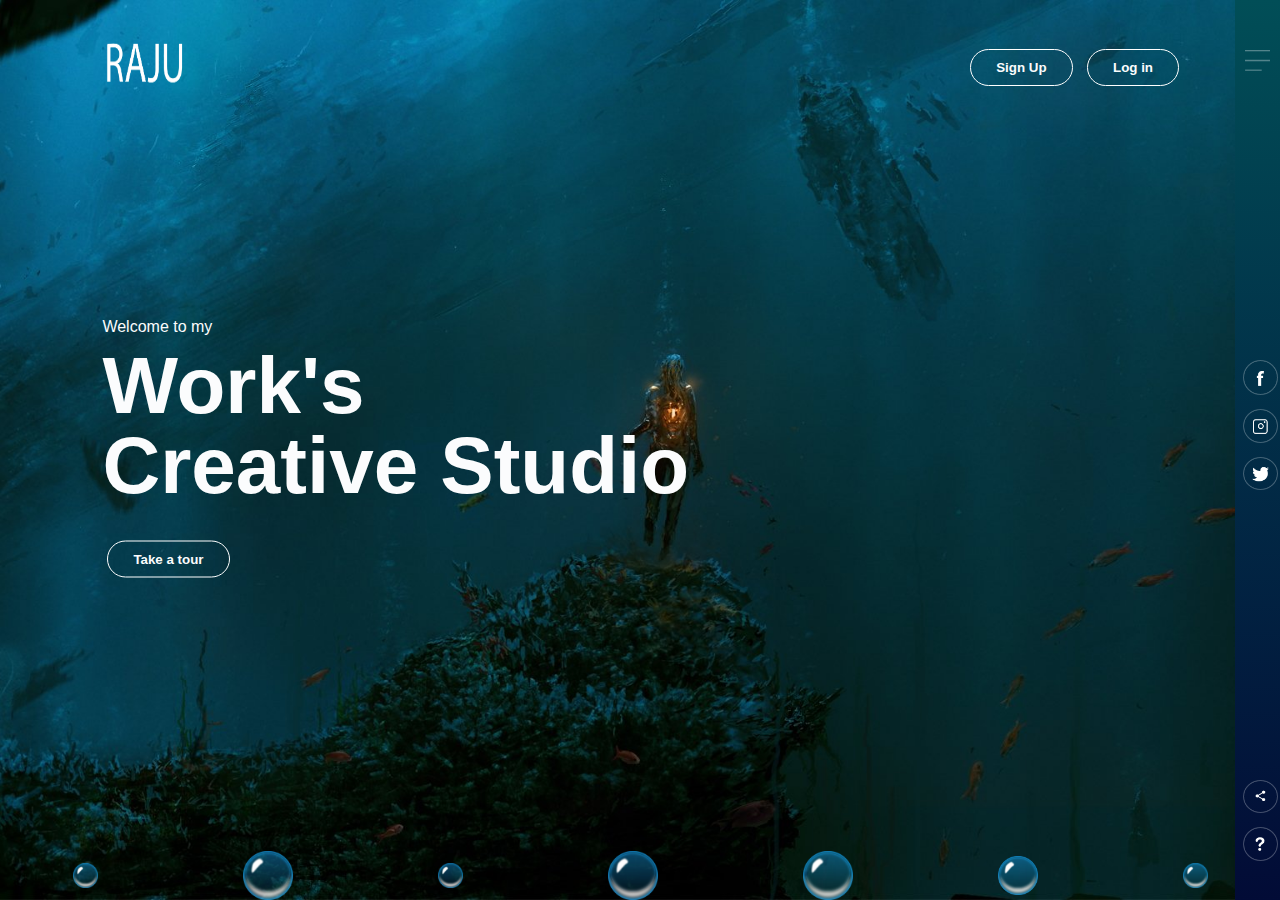
<file: portfolio template -1/index.html>
<!DOCTYPE html>
<html lang="en">
<head>
    <meta charset="UTF-8">
    <meta http-equiv="X-UA-Compatible" content="IE=edge">
    <meta name="viewport" content="width=device-width, initial-scale=1.0">
    <link rel="stylesheet" href="style.css">
    <title>TH-RAJU</title>
</head>
<body>
    <div class="hero">
        <div class="navbar">
            <img src="img/raj.png" class="logo"> 
            <div class="button">
                <button type="button">Sign Up</button>
                <button type="button">Log in</button>
             </div> 
        </div>
        <div class="content">
            <p>Welcome to my</p>
            <h1>Work's <br> Creative Studio</h1>
            <button type ="button">Take a tour</button>
        </div>
        <div class="side-bar">
            <img src="img/menu.png" class="menu" alt="">

            <div class="social-link">
                <img src="img/fb.png">
                <img src="img/ig.png">
                <img src="img/tw.png">
            </div>
            <div class="useful-link">
                <img src="img/share.png">
                <img src="img/info.png">
                
            </div>
        </div>

        <div class="bubbles">
            <img src="img/bubble.png">
            <img src="img/bubble.png">
            <img src="img/bubble.png">
            <img src="img/bubble.png">
            <img src="img/bubble.png">
            <img src="img/bubble.png">
            <img src="img/bubble.png">
        </div>



    </div>
    
</body>
</html>
</file>
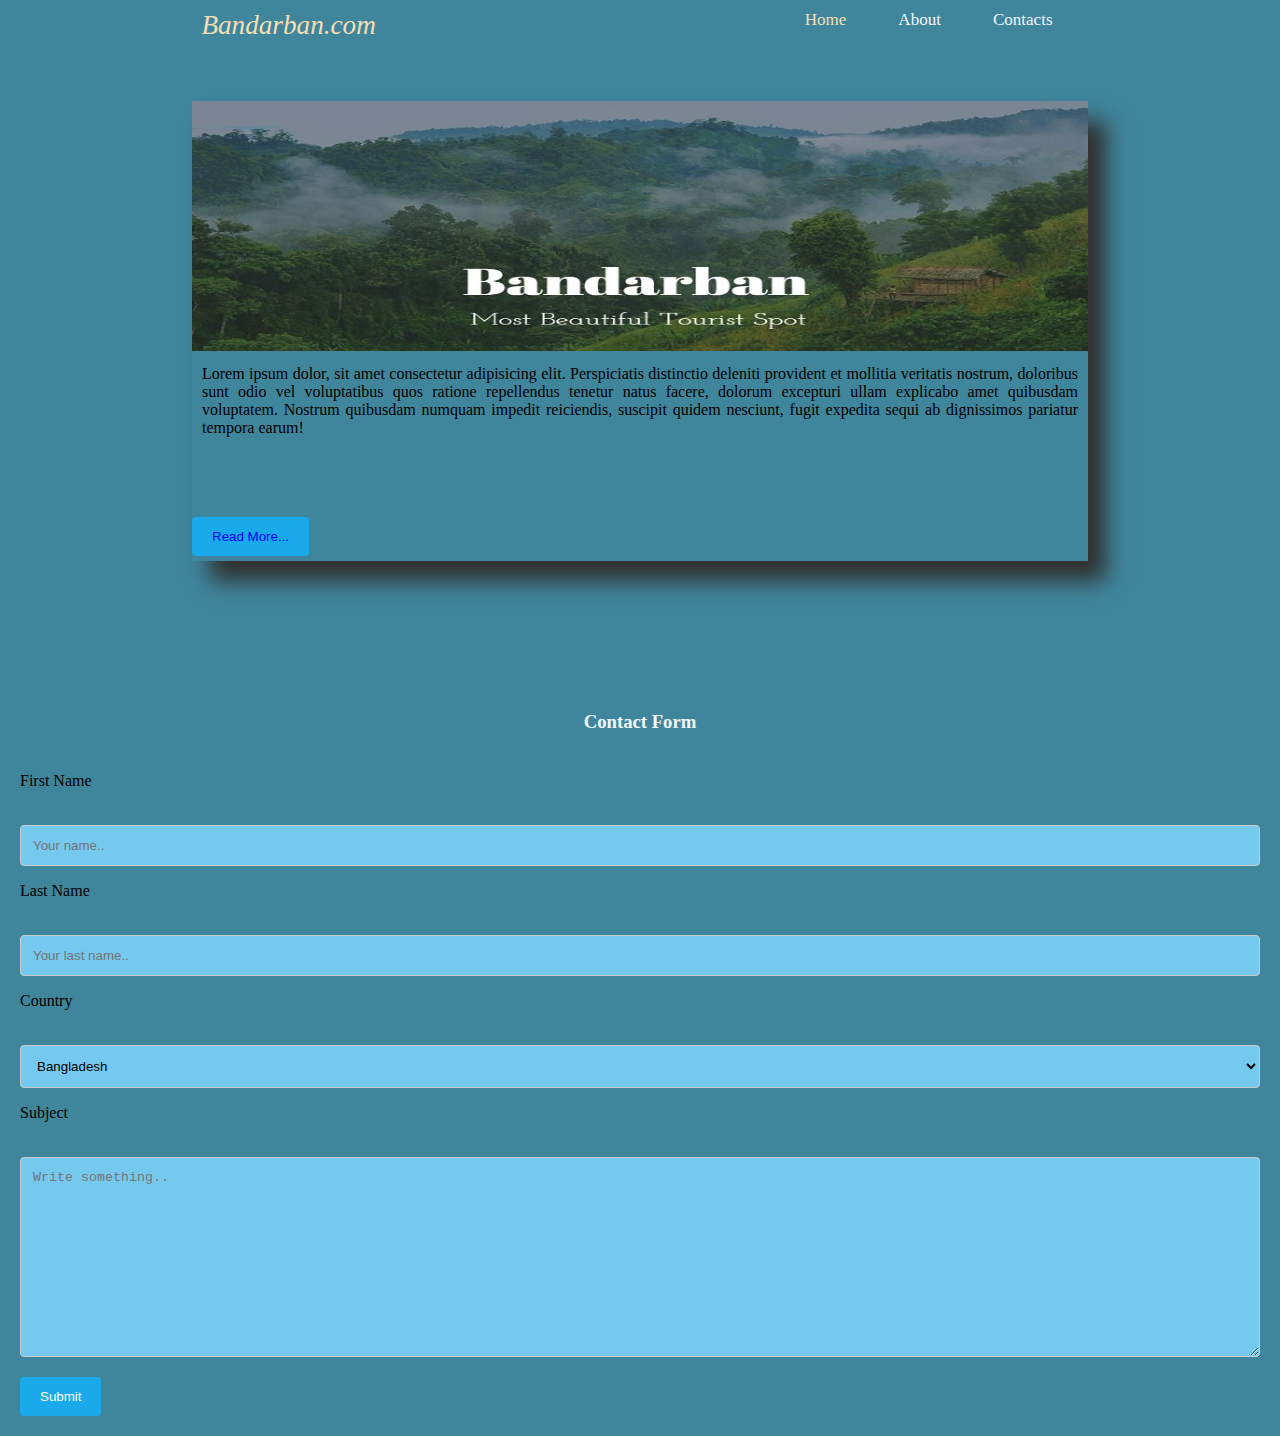
<file: tourist_web/index.html>
<!DOCTYPE html>
<html lang="en">
<head>
    <meta charset="UTF-8">
    <meta http-equiv="X-UA-Compatible" content="IE=edge">
    <meta name="viewport" content="width=device-width, initial-scale=1.0">
    <link rel="stylesheet" href="style.css">
    <title>class_3</title>
    <link rel="icon" href="img/facebook-brands.svg" type="icon/x-icon">
</head>
<body>

        <nav>
            <div class="web">
                Bandarban.com 
            </div>
            <ul class="nav-container">
                <li>Home</li>
                <li> <a href="ht/index.html">About</a> </li>
                <li> <a href="#contacts">Contacts</a> </li>
            </ul>
        </nav>

    <main>
        <div class="main-c">
            <img class="img" src="img/Bandarban.jpg" alt="mountain">
            <p>
                Lorem ipsum dolor, sit amet consectetur adipisicing elit. Perspiciatis distinctio deleniti provident et mollitia veritatis nostrum, doloribus sunt odio vel voluptatibus quos ratione repellendus tenetur natus facere, dolorum excepturi ullam explicabo amet quibusdam voluptatem. Nostrum quibusdam numquam impedit reiciendis, suscipit quidem nesciunt, fugit expedita sequi ab dignissimos pariatur tempora earum!
            </p>
            <button>
                <a href="https://www.lipsum.com/" target="_blank">Read More... </a>
            </button>
        </div>
    </main>

    <footer>


<h3 style="text-align: center;color: aliceblue;margin-top: 150px;" id="contacts" >  Contact Form</h3>

<div class="container">
  <form action="/action_page.php">
    <label for="fname">First Name</label>
    <input type="text" id="fname" name="firstname" placeholder="Your name..">

    <label for="lname">Last Name</label>
    <input type="text" id="lname" name="lastname" placeholder="Your last name..">

    <label for="country">Country</label>
    <select id="country" name="country" >
        
      <option value="Bangladesh">Bangladesh</option>
      <option value="Saudi Arabia">Saudi Arabia</option>
      <option value="usa">USA</option>
    </select>

    <label for="subject">Subject</label>
    <textarea id="subject" name="subject" placeholder="Write something.." style="height:200px"></textarea>

    <input type="submit" value="Submit">
  </form>
</div>

    </footer>
    
</body>
</html>

<!-- having a plan
having design
making the skaliton
populate

finishing touch -->
</file>
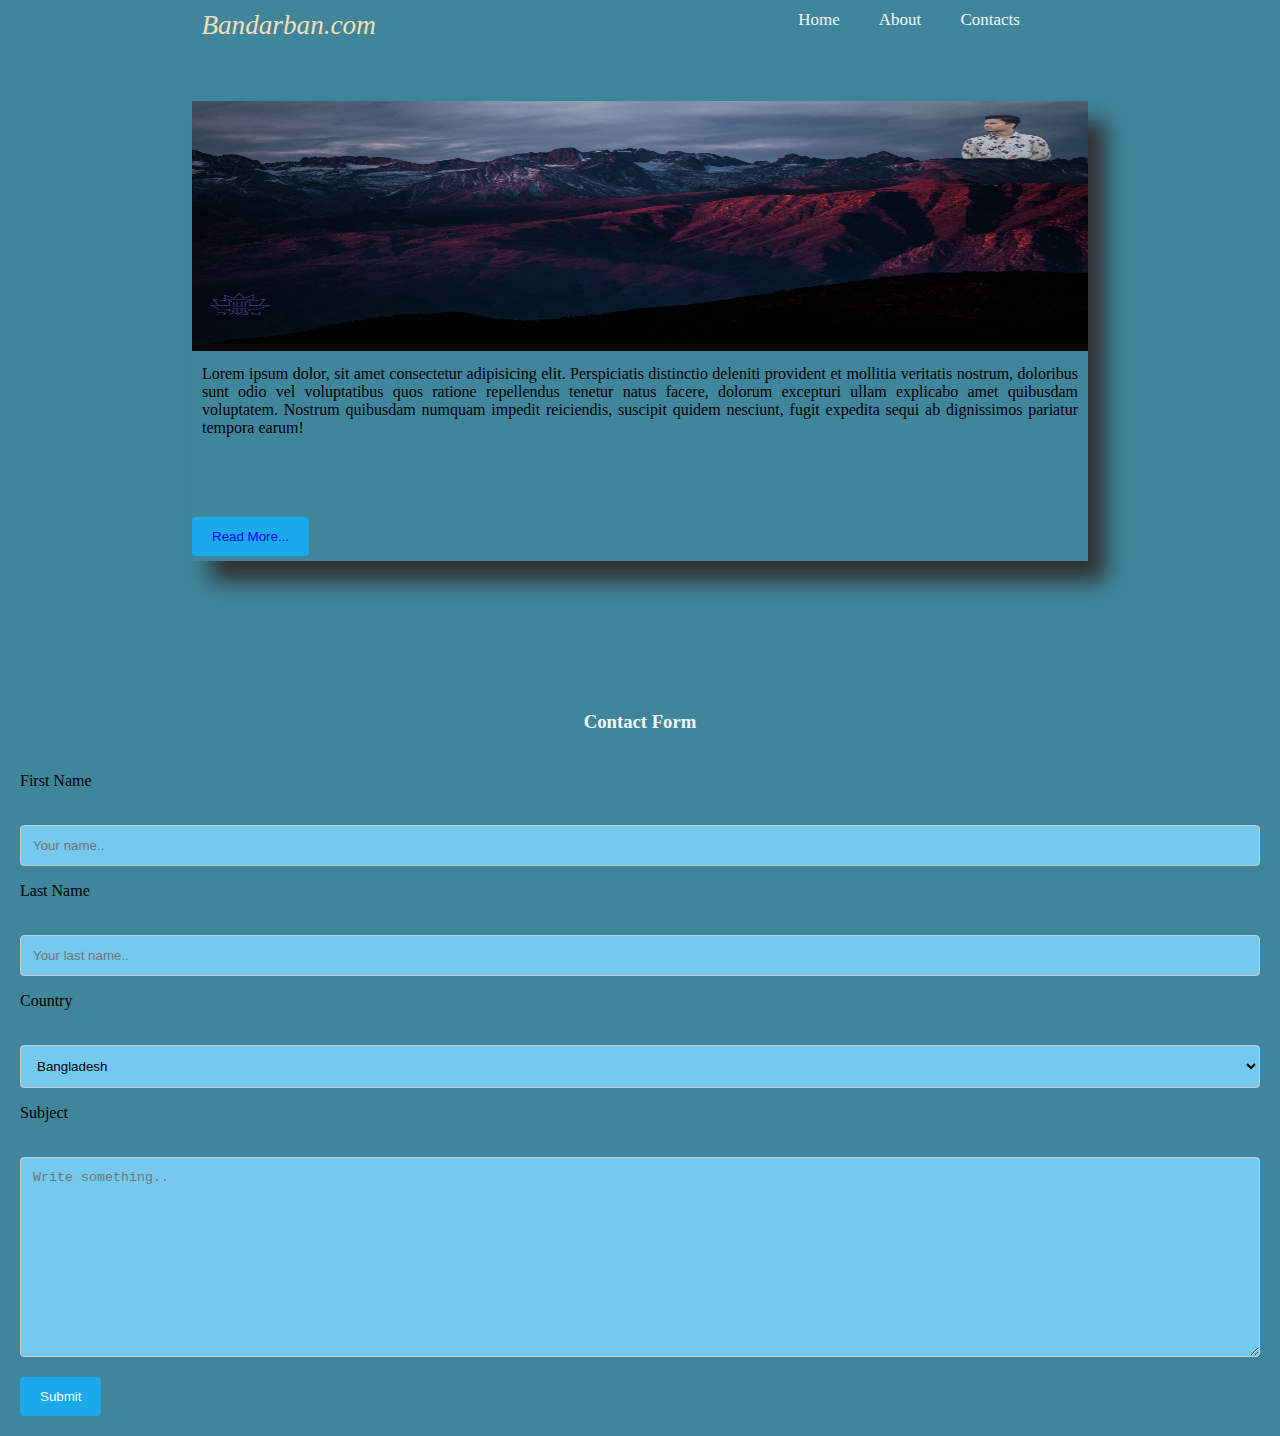
<file: tourist_web/ht/index.html>
<!DOCTYPE html>
<html lang="en">
<head>
    <meta charset="UTF-8">
    <meta http-equiv="X-UA-Compatible" content="IE=edge">
    <meta name="viewport" content="width=device-width, initial-scale=1.0">
    <link rel="stylesheet" href="style.css">
    <title>class_3</title>
    <link rel="icon" href="img/facebook-brands.svg" type="icon/x-icon">
</head>
<body>

        <nav>
            <div class="web">
                Bandarban.com 
            </div>
            <ul class="nav-container">
                <li><a href="/./class_3/index.html">Home</a> </li>
                <li> <a href="ht/index.html">About</a> </li>
                <li> <a href="#contacts">Contacts</a> </li>
                <li></li>
                
                
            </ul>
        </nav>

    <main>
        <div class="main-c">
            <img class="img" src="img/wall.jpg" alt="mountain">
            <p>
                Lorem ipsum dolor, sit amet consectetur adipisicing elit. Perspiciatis distinctio deleniti provident et mollitia veritatis nostrum, doloribus sunt odio vel voluptatibus quos ratione repellendus tenetur natus facere, dolorum excepturi ullam explicabo amet quibusdam voluptatem. Nostrum quibusdam numquam impedit reiciendis, suscipit quidem nesciunt, fugit expedita sequi ab dignissimos pariatur tempora earum!
            </p>
            <button>
                <a href="https://www.lipsum.com/" target="_blank">Read More... </a>
            </button>
        </div>
    </main>

    <footer>
        <h3 style="text-align: center;color: aliceblue;margin-top: 150px;" id="contacts" >  Contact Form</h3>

<div class="container">
  <form action="/action_page.php">
    <label for="fname">First Name</label>
    <input type="text" id="fname" name="firstname" placeholder="Your name..">

    <label for="lname">Last Name</label>
    <input type="text" id="lname" name="lastname" placeholder="Your last name..">

    <label for="country">Country</label>
    <select id="country" name="country">
      <option value="Bangladesh">Bangladesh</option>
      <option value="Saudi Arabia">Saudi Arabia</option>
      <option value="USA">USA</option>
    </select>

    <label for="subject">Subject</label>
    <textarea id="subject" name="subject" placeholder="Write something.." style="height:200px"></textarea>

    <input type="submit" value="Submit">
  </form>
</div>


    </footer>
    
</body>
</html>

<!-- having a plan
having design
making the skaliton
populate

finishing touch -->
</file>
<file: portfolio template -1/style.css>
*{
    margin: 0;
    padding: 0;
    font-family: sans-serif;
}
.hero{
    width: 100%;
    height: 100vh;
    background-image: url(img/back.jpg);
    background-size: cover;
    background-position: center;
    position: relative;
    overflow: hidden;
}
.logo{
    width: 100px;
    height: 80px;
    cursor: pointer;
}
.navbar{
    width: 85%;
    height: 15%;
    margin: auto;
    display: flex;
    align-items: center;
    justify-content: space-between;
}
button{
    color: #fbfcfd;
    padding: 10px 25px;
    background: transparent;
    border: 1px solid #fff;
    border-radius: 20px;
    outline: none;
    cursor: pointer;
    margin: 5px;
    font-weight: bold;
}
button:hover{
    border: 2px solid rgb(37, 9, 196);

}
.content{
    color: #fbfcfd;
    position: absolute;
    top: 50%;
    left: 8%;
    transform: translateY(-50%);
    z-index: 2;
}
h1{
    font-size: 80px;
    margin: 10px 0 30px;
    line-height: 80px;
}
.side-bar{
    width: 45px;
    height: 100vh;
    background: linear-gradient(#014e57, #020b36);
    position: absolute;
    right: 0;
    top: 0;
}
.side-bar:hover{
    width: 55px;
}
.menu{
    display: block;
    width: 25px;
    margin: 50px auto 0;
}
.menu:hover{
    width: 27px;
}
.social-link img, .useful-link img{
    width: 35px;
    margin: 5px auto;
    cursor: pointer;
}
.social-link img:hover{
    width: 40px;
}
.useful-link img:hover{
    width: 40px;
}
.social-link{
    width: 50px;
    text-align: center;
    position: absolute;
    top: 45%;
    transform: translateY(-50px);
}
.useful-link{
    width: 50px;
    text-align: center;
    position: absolute;
    bottom: 30px;
}
.bubbles img{
    width: 50px;
    animation: bubble 7s linear infinite;

}
.bubbles{
    width: 100%;
    display: flex;
    align-items: center;
    justify-content: space-around;
    position: absolute;
    bottom: 0;
}
@keyframes bubble{
    0%{
        transform: translateY(0);
        opacity: 0;
    }
    50%{
        opacity: 1;
    }
    70%{
        opacity: 1;
    }
    100%{
        transform: translateY(-80vh);
        opacity: 0;
    }
}
.bubbles img:nth-child(1){
    animation-delay: 2s;
    width: 25px;
}
.bubbles img:nth-child(2){
    animation-delay: 1s;
}
.bubbles img:nth-child(3){
    animation-delay: 3s;
    width: 25px;
}
.bubbles img:nth-child(4){
    animation-delay: 4.5s;
}
.bubbles img:nth-child(5){
    animation-delay: 3s;
}
.bubbles img:nth-child(6){
    animation-delay: 6s;
    width: 40px;
}
.bubbles img:nth-child(7){
    animation-delay: 7s;
    width: 25px;
}
</file>
<file: tourist_web/style.css>
body{
    margin: 0%;
    padding: 0px;
    background-color: #3F869C;
    list-style-type: none;
}

.img{
    height: 250px;
    width: 100%;
}
nav{
    padding-top: 10px;
    padding-bottom: 10px;
    display: flex;
    justify-content: space-around;
    color: wheat;
}
.nav-container li:hover{
    color: blueviolet;
}
.nav-container li a:hover{
    color: blueviolet;
}
.web{
    font-size: 1.7rem;
    font-style: italic;
}

.nav-container{
    list-style: none;
    width: 300px;
    padding: 0%;
    margin: 0%;
    display: flex;
    justify-content: space-around;
    font-size: 17px;
    text-transform: capitalize;
}
.nav-container a{
    text-decoration: none;
    color: aliceblue;
}

main{
    display: flex;
    flex-direction: column;
    align-items: center;
    margin-top: 50px;
}

.main-c{
    width: 70%;
    box-sizing: border-box;
    box-shadow: 18px 20px 21px rgb(49, 48, 48);
}
.main-c:hover{
    width: 75%;
    height: 440px;
    
}

.main-c p{
    margin: 10px;
    text-align: justify;
    margin-bottom: 80px;
}
.main-c button{
    
    text-align: center;
    margin-bottom: 5px;
    background-color: #1aaaec;
    color: white;
    padding: 12px 20px;
    border: none;
    border-radius: 4px;
    cursor: pointer;
    
}
.main-c button a{
    text-decoration: none;
      
}


input[type=text], select, textarea {
    width: 100%;
    padding: 12px;
    border: 1px solid #ccc;
    border-radius: 4px;
    box-sizing: border-box;
    margin-top: 35px;
    margin-bottom: 16px;
    resize: vertical;
    background-color: #75c8ee;
  }
  
  input[type=submit] {
    background-color: #1aaaec;
    color: white;
    padding: 12px 20px;
    border: none;
    border-radius: 4px;
    cursor: pointer;
  }
  
  input[type=submit]:hover {
    background-color: #45a049;
  }
  
  .container {
    border-radius: 5px;
    
    padding: 20px;
  }
</file>
<file: tourist_web/ht/style.css>
body{
    margin: 0%;
    padding: 0px;
    background-color: #3F869C;
    list-style-type: none;
}

.img{
    height: 250px;
    width: 100%;
}
nav{
    padding-top: 10px;
    padding-bottom: 10px;
    display: flex;
    justify-content: space-around;
    color: wheat;
}
.nav-container li:hover{
    color: blueviolet;
}
.nav-container li a:hover{
    color: blueviolet;
}
.web{
    font-size: 1.7rem;
    font-style: italic;
}

.nav-container{
    list-style: none;
    width: 300px;
    padding: 0%;
    margin: 0%;
    display: flex;
    justify-content: space-around;
    font-size: 17px;
    text-transform: capitalize;
}
.nav-container a{
    text-decoration: none;
    color: aliceblue;
}

main{
    display: flex;
    flex-direction: column;
    align-items: center;
    margin-top: 50px;
}

.main-c{
    width: 70%;
    box-sizing: border-box;
    box-shadow: 18px 20px 21px rgb(49, 48, 48);
}
.main-c:hover{
    width: 75%;
    height: 440px;
    
}

.main-c p{
    margin: 10px;
    text-align: justify;
    margin-bottom: 80px;
}
.main-c button{
    
    text-align: center;
    margin-bottom: 5px;
    background-color: #1aaaec;
    color: white;
    padding: 12px 20px;
    border: none;
    border-radius: 4px;
    cursor: pointer;
    
}
.main-c button a{
    text-decoration: none;
    
    
    
      
}


input[type=text], select, textarea {
    width: 100%;
    padding: 12px;
    border: 1px solid #ccc;
    border-radius: 4px;
    box-sizing: border-box;
    margin-top: 35px;
    margin-bottom: 16px;
    resize: vertical;
    background-color: #75c8ee;
  }
  
  input[type=submit] {
    background-color: #1aaaec;
    color: white;
    padding: 12px 20px;
    border: none;
    border-radius: 4px;
    cursor: pointer;
  }
  
  input[type=submit]:hover {
    background-color: #45a049;
  }
  
  .container {
    border-radius: 5px;
    
    padding: 20px;
  }
</file>
